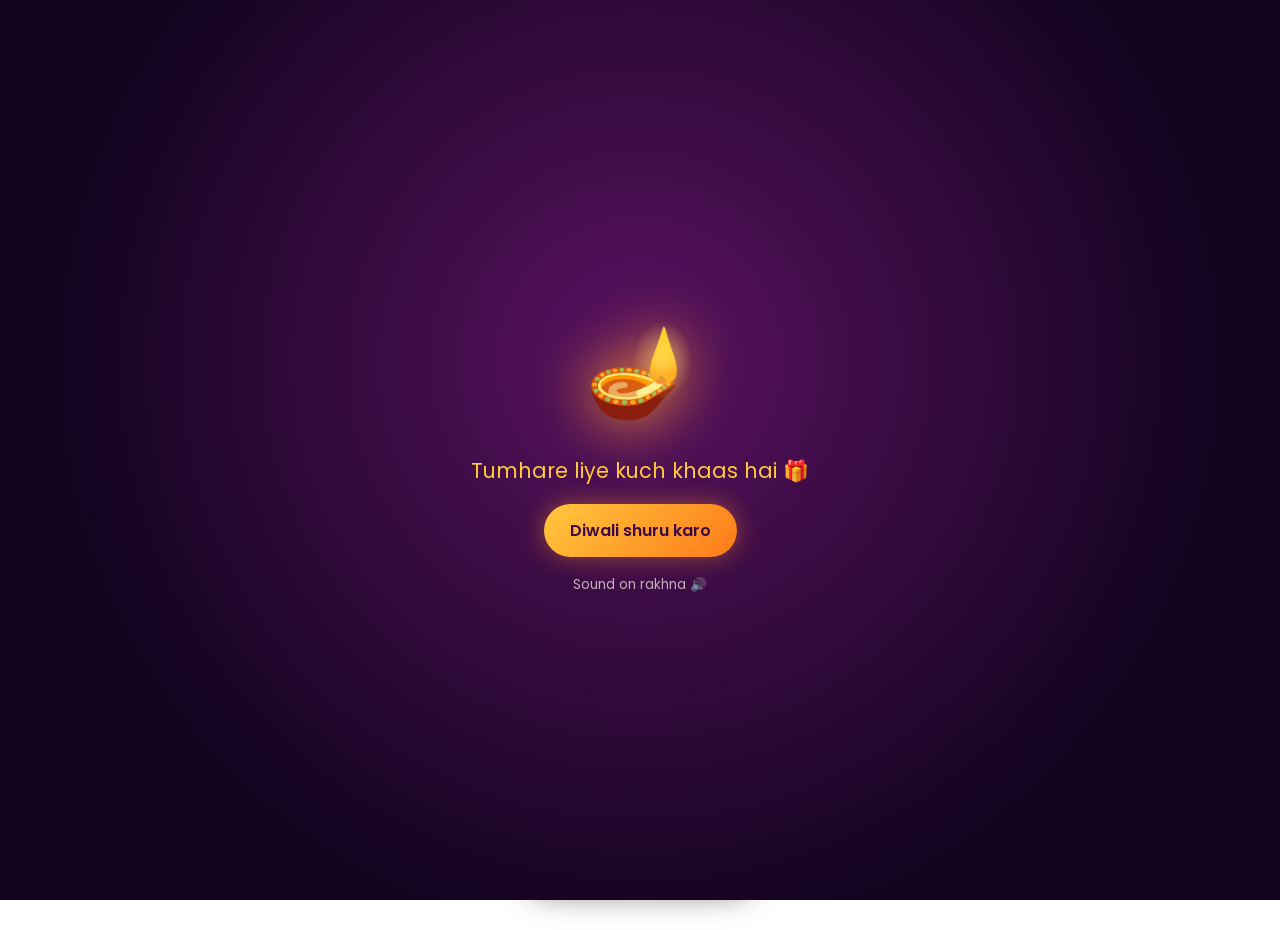
<file: index.html>
<!DOCTYPE html><html lang="hi"><head><meta charset="utf-8"><meta name="viewport" content="width=device-width,initial-scale=1,viewport-fit=cover"><meta name="theme-color" content="#12031f"><title>Happy Diwali 🪔</title><link href="https://fonts.googleapis.com/css2?family=Poppins:wght@400;600&family=Yatra+One&display=swap" rel="stylesheet"><link rel="stylesheet" href="css/common.css"><link rel="stylesheet" href="css/home.css"></head><body data-page="home">
<div class="splash" id="splash"><div class="em">🪔</div><p id="sp">Tumhare liye kuch khaas hai 🎁</p><button class="btn" id="go">Diwali shuru karo</button><small>Sound on rakhna 🔊</small></div>
<main><section class="hero">
<svg class="rangoli" viewBox="-100 -100 200 200"><g id="rg"></g></svg>
<p class="to" id="to">Pyare doston,</p>
<h1>शुभ दीपावली</h1>
<p class="sub">Happy Diwali 2026 ✨<br>Roshni, khushiyan aur mithaas aapke naam</p>
<div class="diya" id="diya"><div class="flame"></div><div class="bowl"></div></div>
<div class="row" id="row"></div>
<div class="btns"><a class="btn" href="wishes.html">Meri wish padho</a><a class="btn ghost" id="wa" target="_blank" rel="noopener">WhatsApp par bhejo</a></div>
<a class="insta" href="https://www.instagram.com/offical.mohitsharma_/" target="_blank" rel="noopener">
  <svg viewBox="0 0 24 24" width="22" height="22" fill="none" stroke="currentColor" stroke-width="2" stroke-linecap="round" stroke-linejoin="round">
    <rect x="3" y="3" width="18" height="18" rx="5"/>
    <circle cx="12" cy="12" r="4"/>
    <circle cx="17.3" cy="6.7" r="1" fill="currentColor" stroke="none"/>
  </svg>
  official.mohitsharma
</a>

</section></main>
<script src="js/common.js"></script><script src="js/home.js"></script></body></html>
</file>
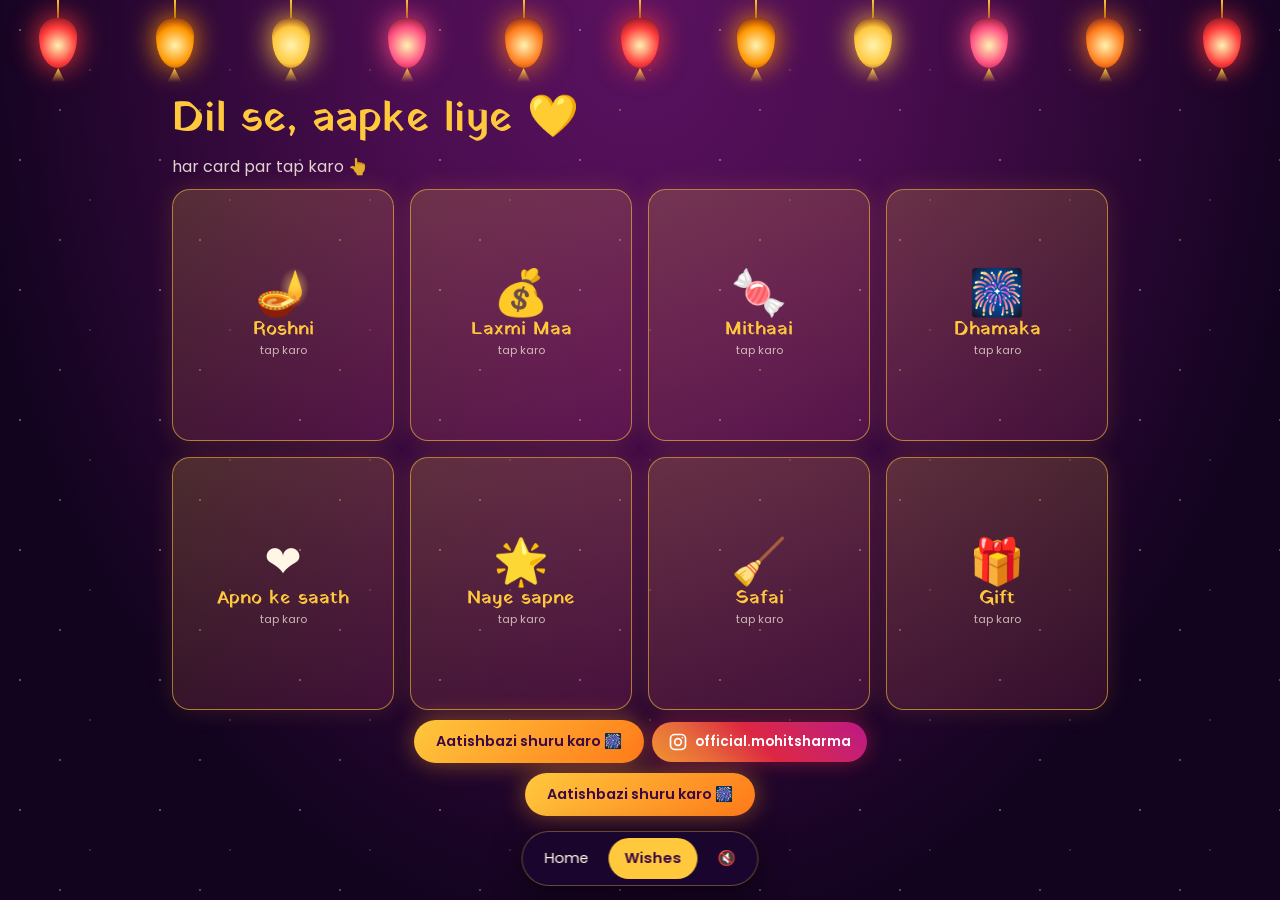
<file: wishes.html>
<!DOCTYPE html><html lang="hi"><head><meta charset="utf-8"><meta name="viewport" content="width=device-width,initial-scale=1,viewport-fit=cover"><meta name="theme-color" content="#12031f"><title>Happy Diwali 🪔</title><link href="https://fonts.googleapis.com/css2?family=Poppins:wght@400;600&family=Yatra+One&display=swap" rel="stylesheet"><link rel="stylesheet" href="css/common.css"><link rel="stylesheet" href="css/wishes.css"></head><body data-page="wishes">
<main><h2>Dil se, aapke liye 💛</h2><p class="lead" id="hello"></p>
<div class="cards" id="cards"></div>
<div class="fin">
  <button class="btn" id="show">Aatishbazi shuru karo 🎆</button>
  <a class="insta" href="https://www.instagram.com/offical.mohitsharma_/" target="_blank" rel="noopener">
    <svg viewBox="0 0 24 24" width="20" height="20" fill="none" stroke="currentColor" stroke-width="2" stroke-linecap="round" stroke-linejoin="round">
      <rect x="3" y="3" width="18" height="18" rx="5"/>
      <circle cx="12" cy="12" r="4"/>
      <circle cx="17.3" cy="6.7" r="1" fill="currentColor" stroke="none"/>
    </svg>
    official.mohitsharma
  </a>
</div>
<div class="fin"><button class="btn" id="show">Aatishbazi shuru karo 🎆</button></div></main>
<script src="js/common.js"></script><script src="js/wishes.js"></script></body></html>
<style>

</style>
</file>
<file: css/common.css>
:root{--bg:#12031f;--bg2:#4a0d4f;--gold:#ffc83d;--orange:#ff7a1a;--rose:#ff4f81;--text:#fff6e6}
*{box-sizing:border-box;margin:0;padding:0}
body{font-family:'Poppins',system-ui,sans-serif;color:var(--text);min-height:100vh;overflow-x:hidden;background:radial-gradient(ellipse at 50% 0,#5a1260 0,var(--bg2) 28%,var(--bg) 75%) fixed}
body::before{content:"";position:fixed;inset:0;pointer-events:none;background-image:radial-gradient(1.5px 1.5px at 20px 30px,#fff9,transparent),radial-gradient(1px 1px at 90px 70px,#fff7,transparent),radial-gradient(1.5px 1.5px at 60px 110px,#ffd98a99,transparent);background-size:140px 130px;animation:tw 4s ease-in-out infinite alternate}
@keyframes tw{to{opacity:.4}}
h1,h2,h3{font-family:'Yatra One','Poppins',serif;font-weight:400;color:var(--gold);line-height:1.15}
#fx{position:fixed;inset:0;width:100%;height:100%;pointer-events:none;z-index:4}
main{position:relative;z-index:2;min-height:100vh;max-width:1000px;margin:auto;padding:150px 18px 110px}
.lanterns{position:fixed;top:0;left:0;right:0;height:0;z-index:3;pointer-events:none}
.lanterns i{position:absolute;top:0;width:0;transform-origin:top center;animation:sway var(--d) ease-in-out infinite alternate}
.lanterns i::before{content:"";position:absolute;left:-1px;top:0;width:2px;height:var(--h);background:linear-gradient(var(--gold),#a86b00)}
.lanterns b{position:absolute;left:-19px;top:var(--h);width:38px;height:50px;border-radius:45% 45% 50% 50%/35% 35% 60% 60%;background:radial-gradient(circle at 50% 55%,#fff3b0 0,var(--c) 55%,#5a0a1a 100%);box-shadow:0 0 28px var(--c);animation:glow 2.4s ease-in-out infinite alternate}
.lanterns b::after{content:"";position:absolute;left:12px;bottom:-14px;width:14px;height:14px;background:linear-gradient(var(--gold),transparent);clip-path:polygon(50% 0,0 100%,100% 100%)}
@keyframes sway{from{transform:rotate(-5deg)}to{transform:rotate(5deg)}}
@keyframes glow{to{filter:brightness(1.35)}}
.petal{position:fixed;top:-30px;width:14px;height:10px;border-radius:100% 0;background:linear-gradient(135deg,#ffb300,#ff6a00);z-index:3;pointer-events:none;opacity:.85;animation:fall var(--t) linear var(--dl) infinite}
@keyframes fall{to{transform:translate(var(--s),110vh) rotate(720deg)}}
nav{position:fixed;left:50%;bottom:calc(14px + env(safe-area-inset-bottom));transform:translateX(-50%);z-index:6;display:flex;gap:4px;padding:6px;border-radius:999px;background:rgba(26,6,48,.85);backdrop-filter:blur(10px);border:1px solid rgba(255,200,61,.35);box-shadow:0 8px 30px #0008}
nav a,nav button{color:var(--text);text-decoration:none;padding:10px 16px;border-radius:999px;font:inherit;font-size:.92rem;background:none;border:0;cursor:pointer}
nav a.on{background:var(--gold);color:#3b0a45;font-weight:600}
.btn{display:inline-block;border:0;cursor:pointer;font:600 1rem 'Poppins',sans-serif;padding:14px 26px;border-radius:999px;background:linear-gradient(135deg,var(--gold),var(--orange));color:#3b0a45;text-decoration:none;box-shadow:0 0 24px rgba(255,150,30,.45)}
.btn.ghost{background:transparent;color:var(--gold);border:2px solid var(--gold);box-shadow:none}
a:focus-visible,button:focus-visible,.card:focus-visible{outline:3px solid #fff;outline-offset:2px}
h2{font-size:clamp(2rem,7vw,3.4rem);margin-bottom:10px}.lead{opacity:.85;margin-bottom:24px}
@media(prefers-reduced-motion:reduce){*{animation:none!important;transition:none!important}}
</file>
<file: css/home.css>
main{padding-top:120px}
.hero{position:relative;min-height:calc(100vh - 200px);display:flex;flex-direction:column;align-items:center;justify-content:center;text-align:center;gap:14px}
.hero>*{position:relative;z-index:1}
.rangoli{position:absolute!important;z-index:0!important;left:50%;top:50%;width:min(135vw,820px);transform:translate(-50%,-50%);opacity:.4;fill:rgba(255,200,61,.06);stroke-width:.6}
.rangoli g g{transform-box:fill-box;transform-origin:center}
.g0{animation:spin 70s linear infinite}.g1{animation:spin 50s linear infinite reverse}
.g0 ellipse{stroke:#ffc83d}.g1 ellipse{stroke:#ff4f81}
@keyframes spin{to{transform:rotate(360deg)}}
.to{font-size:1.25rem;color:var(--gold)}
h1{font-size:clamp(3.2rem,15vw,7.5rem);background:linear-gradient(90deg,#ffc83d,#fff3b0,#ff7a1a,#ffc83d);background-size:300%;-webkit-background-clip:text;background-clip:text;color:transparent;animation:shine 5s linear infinite;filter:drop-shadow(0 0 22px rgba(255,150,30,.55));opacity:0;transform:scale(.6);transition:1.2s cubic-bezier(.2,1.4,.4,1)}
@keyframes shine{to{background-position:300%}}
.sub,.to,.btns,.row{opacity:0;transition:1s .6s}
.go h1{opacity:1;transform:none}.go .sub,.go .to,.go .btns,.go .row{opacity:1}
.sub{line-height:1.7;opacity:.9}
.diya{position:relative;width:170px;height:120px;margin:10px 0}
.diya::after{content:"";position:absolute;left:50%;top:-30px;width:260px;height:260px;margin-left:-130px;background:radial-gradient(circle,rgba(255,170,40,.35),transparent 65%);opacity:0;transition:1s;z-index:-1}
.diya.lit::after{opacity:1}
.bowl{position:absolute;bottom:0;left:0;right:0;height:56px;background:linear-gradient(#e0662a,#8c2810);border-radius:0 0 100px 100px/0 0 70px 70px;box-shadow:0 0 0 4px #ffc83d inset,0 10px 30px #0008}
.flame{position:absolute;left:50%;bottom:50px;width:30px;height:62px;margin-left:-15px;border-radius:50%/60% 60% 40% 40%;background:radial-gradient(circle at 50% 72%,#fff 0,#ffd54a 35%,#ff7a1a 80%);opacity:0;transform:scale(.2);transform-origin:bottom;transition:.7s;filter:drop-shadow(0 0 28px #ff9a2a)}
.lit .flame{opacity:1;transform:scale(1);animation:flick 1s infinite alternate}
@keyframes flick{to{transform:scale(1.1,.92) rotate(3deg)}}
.row{display:flex;gap:16px}
.mini{position:relative;width:46px;height:24px;border-radius:0 0 40px 40px;background:linear-gradient(#e0662a,#8c2810);box-shadow:0 0 0 2px #ffc83d inset}
.mini i{position:absolute;left:50%;bottom:20px;width:11px;height:24px;margin-left:-5px;border-radius:50%/60% 60% 40% 40%;background:radial-gradient(circle at 50% 72%,#fff,#ffd54a 40%,#ff7a1a);transform:scale(0);transform-origin:bottom;transition:.4s;filter:drop-shadow(0 0 10px #ff9a2a)}
.mini.lit i{transform:scale(1);animation:flick .8s infinite alternate}
.btns{display:flex;flex-wrap:wrap;gap:12px;justify-content:center;margin-top:8px}
.splash{position:fixed;inset:0;z-index:50;background:radial-gradient(circle at 50% 40%,#5a1260,#12031f 70%);display:flex;flex-direction:column;align-items:center;justify-content:center;gap:18px;text-align:center;padding:20px;transition:opacity .9s,visibility .9s}
.splash .em{font-size:5.5rem;animation:pulse 1.6s ease-in-out infinite;filter:drop-shadow(0 0 30px #ff9a2a)}
.splash p{font-size:1.3rem;color:var(--gold);max-width:20em}.splash small{opacity:.7}
.splash.hide{opacity:0;visibility:hidden}
@keyframes pulse{50%{transform:scale(1.15)}}
.insta{display:inline-flex;align-items:center;gap:8px;padding:12px 22px;border-radius:999px;color:#fff;text-decoration:none;font:600 1rem 'Poppins',sans-serif;background:linear-gradient(45deg,#f09433,#e6683c,#dc2743,#cc2366,#bc1888);box-shadow:0 0 22px rgba(220,39,67,.45)}
.insta:focus-visible{outline:3px solid #fff;outline-offset:2px}
</file>
<file: css/wishes.css>
/* Is page par scroll nahi: sab kuch ek screen mein */
html,body{height:100%;overflow:hidden;overscroll-behavior:none}
.lanterns i{--h:18px!important}
main{height:100dvh;min-height:0;padding:84px 14px 84px;display:flex;flex-direction:column;gap:10px}
h2{font-size:clamp(1.5rem,6vw,2.6rem);margin:0}
.lead{margin:0;font-size:.9rem}
.cards{flex:1;min-height:0;display:grid;gap:10px;grid-template-columns:1fr 1fr;grid-template-rows:repeat(4,1fr)}
.card{perspective:900px;height:100%;cursor:pointer}
.in{position:relative;width:100%;height:100%;transition:transform .7s;transform-style:preserve-3d}
.flip .in{transform:rotateY(180deg)}
.f{position:absolute;inset:0;backface-visibility:hidden;-webkit-backface-visibility:hidden;border-radius:18px;display:flex;flex-direction:column;align-items:center;justify-content:center;text-align:center;padding:8px;gap:2px}
.ft{background:linear-gradient(160deg,rgba(255,200,61,.2),rgba(255,79,129,.14));border:1px solid rgba(255,200,61,.55);box-shadow:0 0 24px rgba(255,160,40,.15)}
.ft span{font-size:1.9rem;line-height:1}.ft h3{font-size:1rem}.ft small{opacity:.7;font-size:.7rem}
.bk{transform:rotateY(180deg);background:linear-gradient(135deg,var(--gold),var(--orange));color:#3b0a45;font-weight:600;line-height:1.4;font-size:.78rem}
.fin{text-align:center;flex:none}.fin .btn{padding:11px 22px;font-size:.9rem}
@media(min-width:700px){main{padding:96px 32px 84px}.cards{grid-template-columns:repeat(4,1fr);grid-template-rows:repeat(2,1fr);gap:16px}.bk{font-size:1rem;padding:16px}.ft span{font-size:2.8rem}.ft h3{font-size:1.2rem}.lead{font-size:1rem}}
@media(max-height:500px){html,body{overflow:auto}main{height:auto;min-height:100dvh}.cards{grid-template-rows:none;grid-auto-rows:150px}}
.fin{display:flex;flex-wrap:wrap;justify-content:center;align-items:center;gap:8px}
.insta{display:inline-flex;align-items:center;gap:7px;padding:10px 16px;border-radius:999px;color:#fff;text-decoration:none;font:600 .85rem 'Poppins',sans-serif;background:linear-gradient(45deg,#f09433,#e6683c,#dc2743,#cc2366,#bc1888);box-shadow:0 0 20px rgba(220,39,67,.45)}
.insta:focus-visible{outline:3px solid #fff;outline-offset:2px}
</file>
